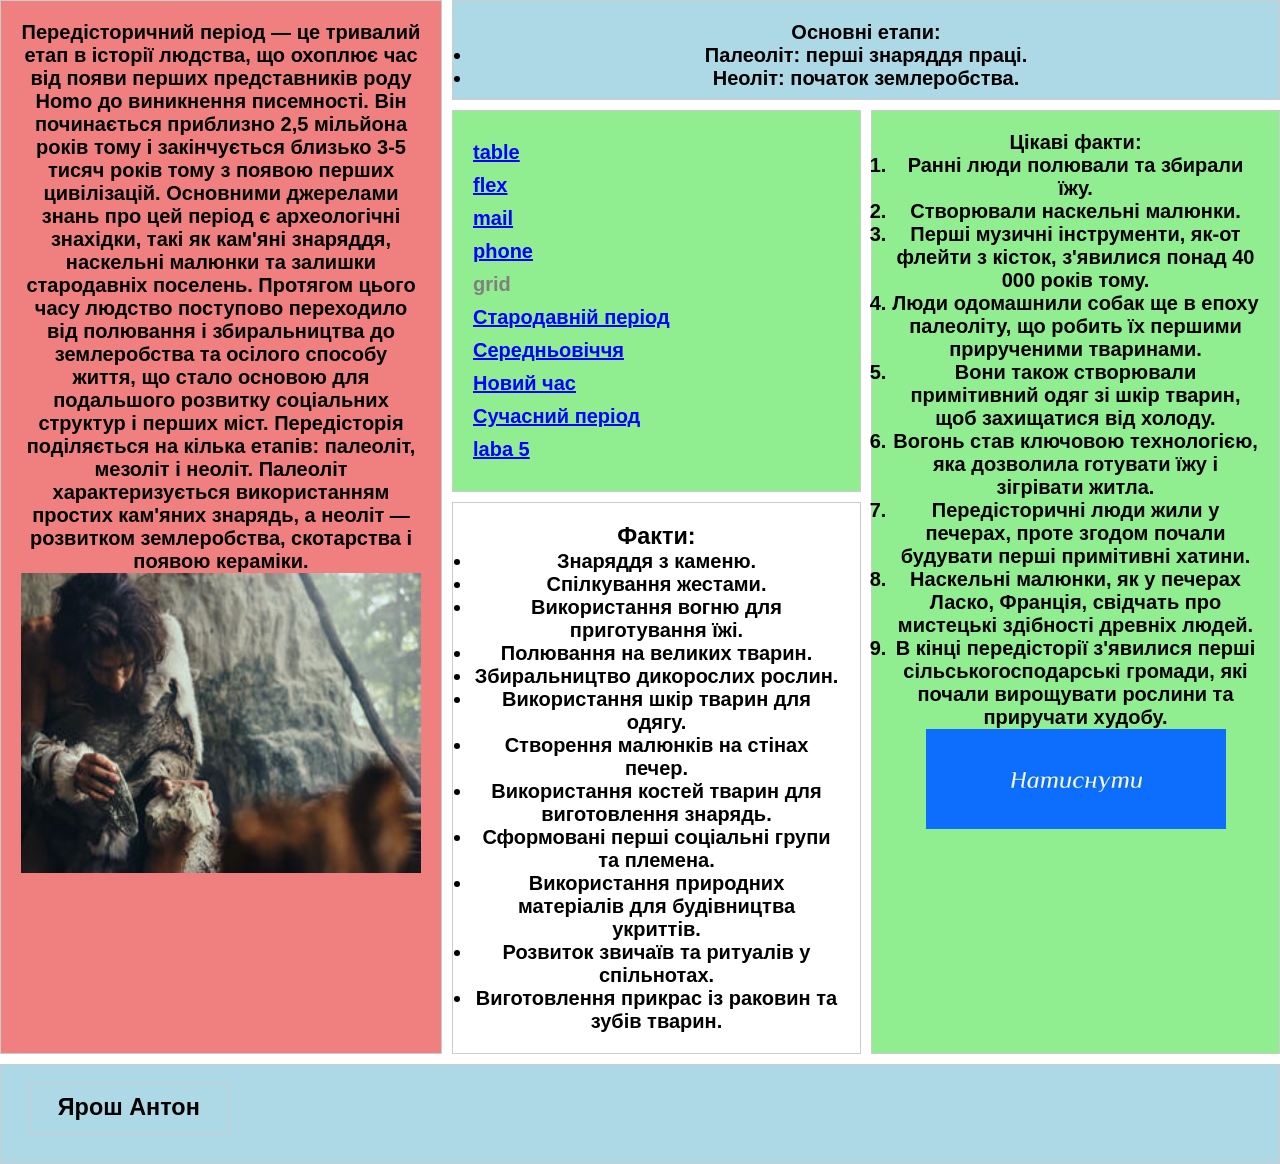
<file: index.html>
<!DOCTYPE html>
<html lang="uk">
<head>
    <meta charset="UTF-8">
    <meta name="viewport" content="width=device-width, initial-scale=1.0">
    <title>Перенаправлення</title>
    <meta http-equiv="refresh" content="0; url=main.html">
</head>
<body>
    <p>Якщо ви не перенаправлені автоматично, натисніть <a href="main.html">тут</a>.</p>
</body>
</html>
</file>
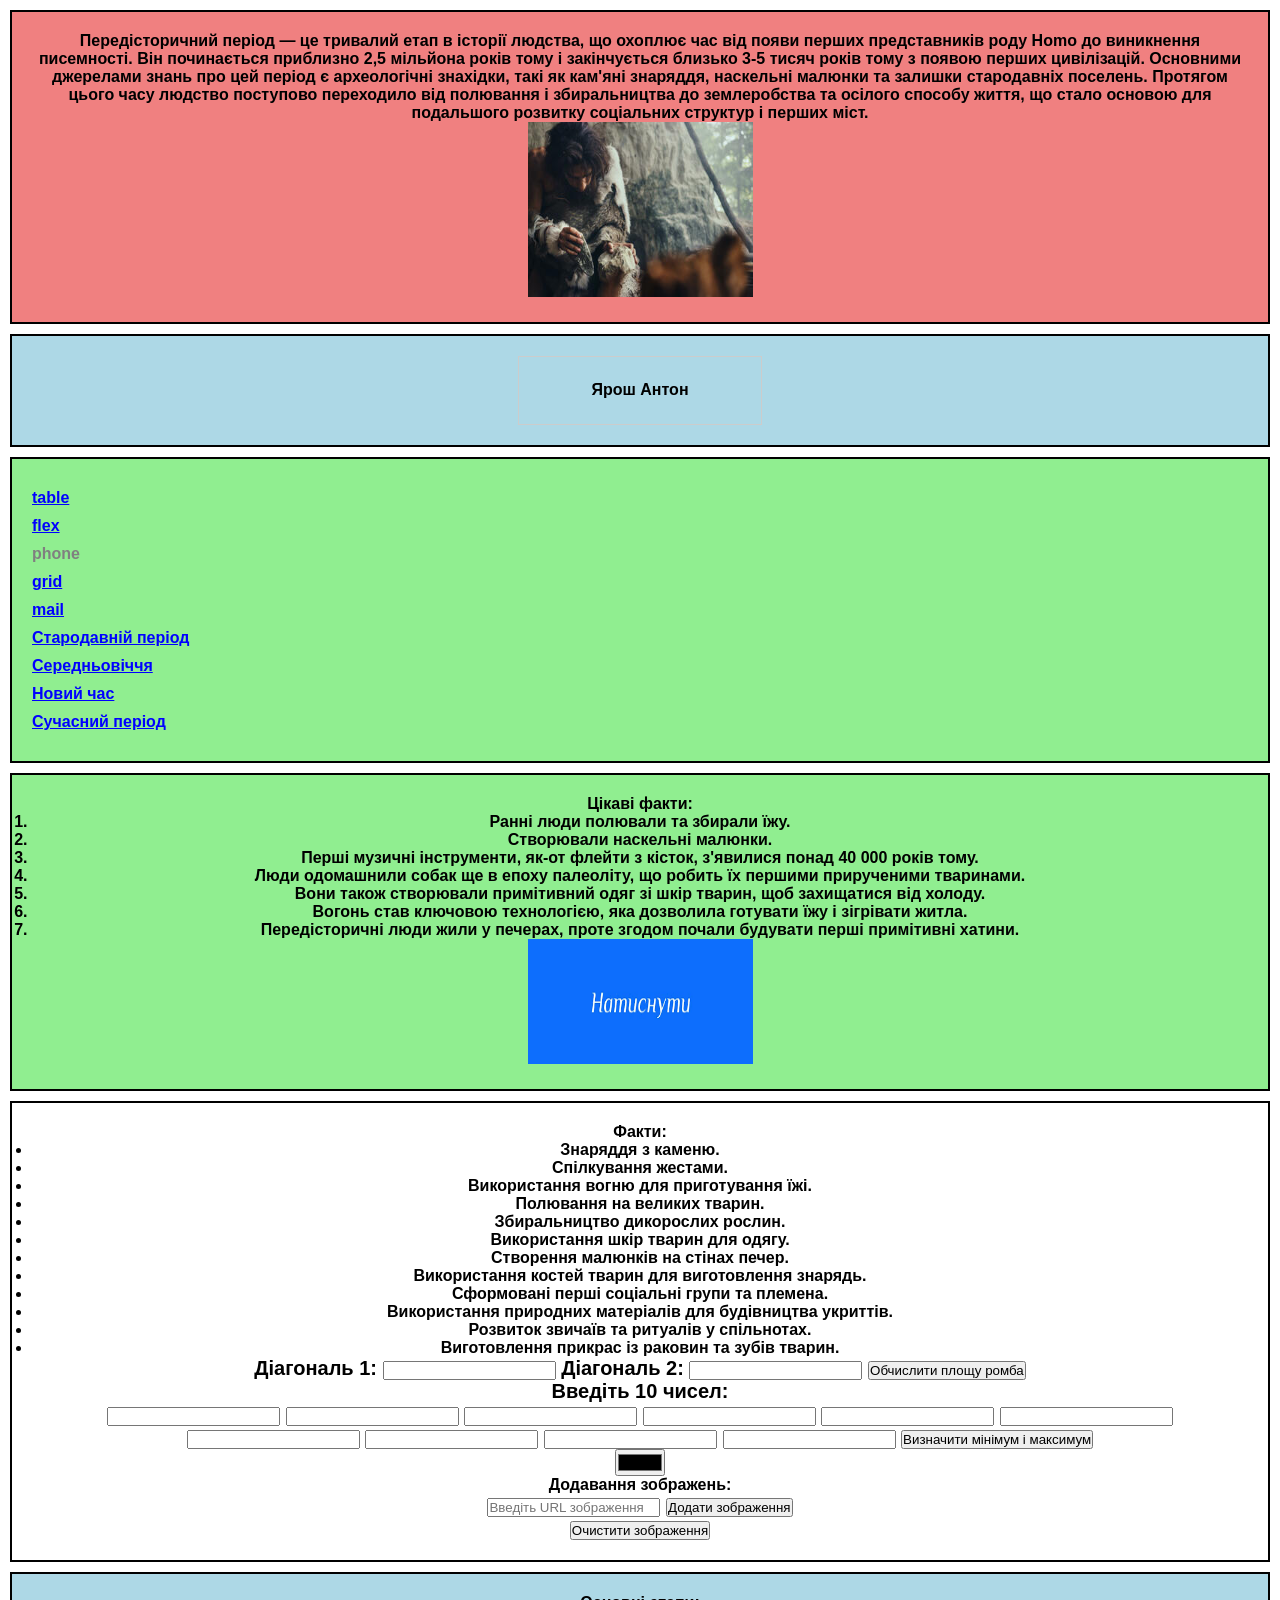
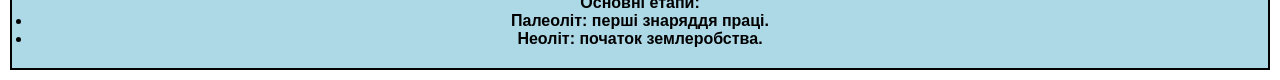
<file: laba5.html>
<!DOCTYPE html>
<html lang="uk">
<head>
    <meta charset="UTF-8">
    <meta name="viewport" content="width=device-width, initial-scale=1.0">
    <title>Передісторичний період</title>
    <link rel="stylesheet" href="laba5.css">
</head>
<body>
    <div class="container">
        <div class="box box1">
            <p>
                Передісторичний період — це тривалий етап в історії людства, 
                що охоплює час від появи перших представників роду Homo до виникнення писемності. 
                Він починається приблизно 2,5 мільйона років тому і закінчується близько 3-5 тисяч років тому з появою перших цивілізацій. 
                Основними джерелами знань про цей період є археологічні знахідки, такі як кам'яні знаряддя, 
                наскельні малюнки та залишки стародавніх поселень. 
                Протягом цього часу людство поступово переходило від полювання і збиральництва до землеробства та осілого способу життя, 
                що стало основою для подальшого розвитку соціальних структур і перших міст.
            </p>
            <img src="history1.jpg" alt="Передісторичний період" width="400" height="300" class="history-image">
        </div>
        <div class="box box2">
            <p>Основні етапи:</p>
            <ul>
                <li>Палеоліт: перші знаряддя праці.</li>
                <li>Неоліт: початок землеробства.</li>
            </ul>
        </div>
        <div class="box box3">
            <nav>
                <ul>
                    <li><a href="maintable.html">table</a></li>
                    <li><a href="mainflex.html">flex</a></li>
                    <li class="disabled"><a href="#">phone</a></li>
                    <li><a href="main.html">grid</a></li>
                    <li><a href="mailing-list.html">mail</a></li>
                    <li><a href="page2.html">Стародавній період</a></li>
                    <li><a href="page3.html">Середньовіччя</a></li>
                    <li><a href="page4.html">Новий час</a></li>
                    <li><a href="page5.html">Сучасний період</a></li>
                </ul>
            </nav>
        </div>
        <div class="box box4">
            <p>Цікаві факти:</p>
            <ol>
                <li>Ранні люди полювали та збирали їжу.</li>
                <li>Створювали наскельні малюнки.</li>
                <li>Перші музичні інструменти, як-от флейти з кісток, з'явилися понад 40 000 років тому.</li>
                <li>Люди одомашнили собак ще в епоху палеоліту, що робить їх першими прирученими тваринами.</li>   
                <li>Вони також створювали примітивний одяг зі шкір тварин, щоб захищатися від холоду.</li>
                <li>Вогонь став ключовою технологією, яка дозволила готувати їжу і зігрівати житла.</li>
                <li>Передісторичні люди жили у печерах, проте згодом почали будувати перші примітивні хатини.</li>
            </ol>
            <img src="ads.png" alt="Реклама передісторії" width="300" height="100" usemap="#admap" class="ads-image">
            <map name="admap">
                <area shape="rect" coords="0,0,300,100" href="https://www.youtube.com/watch?v=dQw4w9WgXcQ" alt="Перейдіть за посиланням">
            </map>
        </div>
        <div class="box box5">
            <h3>Факти:</h3>
            <ul>
                <li>Знаряддя з каменю.</li>
                <li>Спілкування жестами.</li>
                <li>Використання вогню для приготування їжі.</li>
                <li>Полювання на великих тварин.</li>
                <li>Збиральництво дикорослих рослин.</li>
                <li>Використання шкір тварин для одягу.</li>
                <li>Створення малюнків на стінах печер.</li>
                <li>Використання костей тварин для виготовлення знарядь.</li>
                <li>Сформовані перші соціальні групи та племена.</li>
                <li>Використання природних матеріалів для будівництва укриттів.</li>
                <li>Розвиток звичаїв та ритуалів у спільнотах.</li>
                <li>Виготовлення прикрас із раковин та зубів тварин.</li>
            </ul>
            
            <label for="d1">Діагональ 1:</label>
            <input type="number" id="d1" required>
            <label for="d2">Діагональ 2:</label>
            <input type="number" id="d2" required>
            <button onclick="calculateArea()">Обчислити площу ромба</button>
            <p id="result"></p>

            <div>
                <h4>Введіть 10 чисел:</h4>
                <input type="number" id="num1">
                <input type="number" id="num2">
                <input type="number" id="num3">
                <input type="number" id="num4">
                <input type="number" id="num5">
                <input type="number" id="num6">
                <input type="number" id="num7">
                <input type="number" id="num8">
                <input type="number" id="num9">
                <input type="number" id="num10">
                <button onclick="findMinMax()">Визначити мінімум і максимум</button>
            </div>

            <input type="color" id="colorPicker" />

            <h3>Додавання зображень:</h3>
            <form id="imageForm">
                <input type="url" id="imageUrl" placeholder="Введіть URL зображення" required>
                <button type="submit">Додати зображення</button>
            </form>
            <button id="clearImages">Очистити зображення</button>
            
        </div>
        <div class="box box6">
            <div class="inner-box">
                <h3>Ярош Антон</h3>
            </div>
        </div>
    </div>
    <script src="script.js"></script>
</body>
</html>
</file>
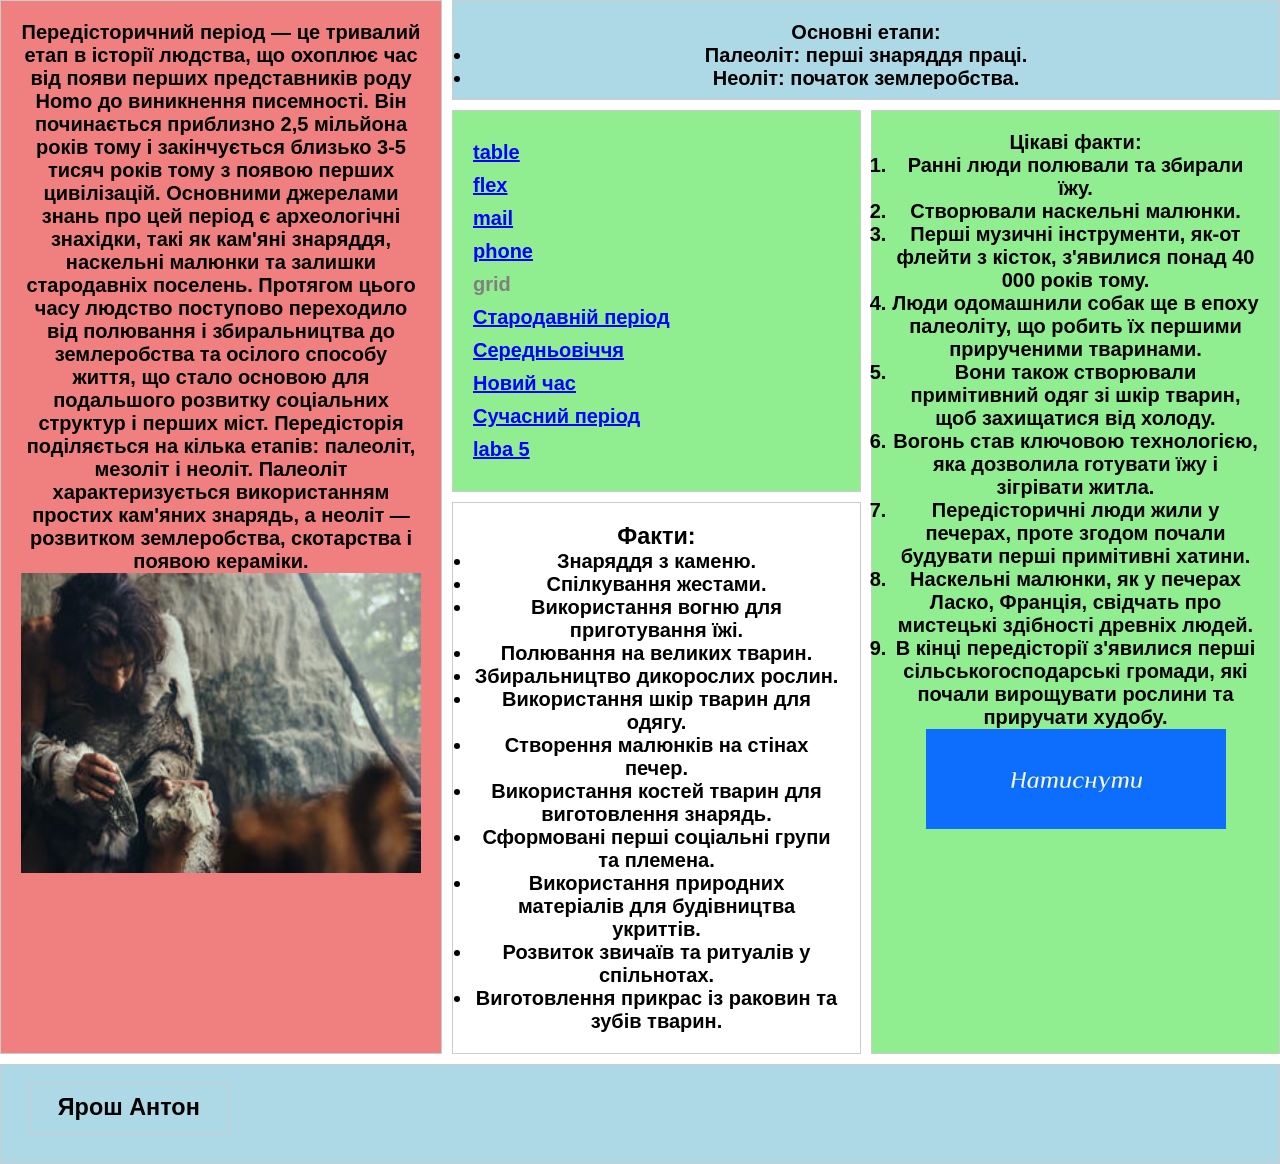
<file: main.html>
<!DOCTYPE html>
<html lang="uk">
<head>
    <meta charset="UTF-8">
    <meta name="viewport" content="width=device-width, initial-scale=1.0">
    <title>Передісторичний період</title>
    <link rel="stylesheet" href="styles.css">
</head>
<body>
    <div class="container">
        <div class="box box1">
            <p>
                Передісторичний період — це тривалий етап в історії людства, 
                що охоплює час від появи перших представників роду Homo до виникнення писемності. 
                Він починається приблизно 2,5 мільйона років тому і закінчується близько 3-5 тисяч років тому з появою перших цивілізацій. 
                Основними джерелами знань про цей період є археологічні знахідки, такі як кам'яні знаряддя, 
                наскельні малюнки та залишки стародавніх поселень. 
                Протягом цього часу людство поступово переходило від полювання і збиральництва до землеробства та осілого способу життя, 
                що стало основою для подальшого розвитку соціальних структур і перших міст.
                Передісторія поділяється на кілька етапів: палеоліт, мезоліт і неоліт. 
                Палеоліт характеризується використанням простих кам'яних знарядь, а неоліт — розвитком землеробства, скотарства і появою кераміки. 
            </p>
            <img src="history1.jpg" alt="Передісторичний період" width="400" height="300">
        </div>
        <div class="box box2">
            <p>Основні етапи:</p>
            <ul>
                <li>Палеоліт: перші знаряддя праці.</li>
                <li>Неоліт: початок землеробства.</li>
            </ul>
        </div>
        <div class="box box3">
            <nav>
                <ul>
                    <li><a href="maintable.html">table</a></li>
                    <li><a href="mainflex.html">flex</a></li>
                    <li><a href="mailing-list.html">mail</a></li>
                    <li><a href="phone.html">phone</a></li>
                    <li class="disabled"><a href="#">grid</a></li>
                    <li><a href="page2.html">Стародавній період</a></li>
                    <li><a href="page3.html">Середньовіччя</a></li>
                    <li><a href="page4.html">Новий час</a></li>
                    <li><a href="page5.html">Сучасний період</a></li>
                    <li><a href="laba5.html">laba 5</a></li>
                </ul>
            </nav>
        </div>
        <div class="box box4">
            <p>Цікаві факти:</p>
            <ol>
                <li>Ранні люди полювали та збирали їжу.</li>
                <li>Створювали наскельні малюнки.</li>
                <li>Перші музичні інструменти, як-от флейти з кісток, з'явилися понад 40 000 років тому.</li>
                <li>Люди одомашнили собак ще в епоху палеоліту, що робить їх першими прирученими тваринами.</li>   
                <li>Вони також створювали примітивний одяг зі шкір тварин, щоб захищатися від холоду.</li>
                <li>Вогонь став ключовою технологією, яка дозволила готувати їжу і зігрівати житла.</li>
                <li>Передісторичні люди жили у печерах, проте згодом почали будувати перші примітивні хатини.</li>
                <li>Наскельні малюнки, як у печерах Ласко, Франція, свідчать про мистецькі здібності древніх людей.</li>
                <li>В кінці передісторії з'явилися перші сільськогосподарські громади, які почали вирощувати рослини та приручати худобу.</li>
            </ol>
            <img src="ads.png" alt="Реклама передісторії" width="300" height="100" usemap="#admap">
            <map name="admap">
                <area shape="rect" coords="0,0,300,100" href="https://www.youtube.com/watch?v=dQw4w9WgXcQ" alt="Перейдіть за посиланням">
            </map>
        </div>
        <div class="box box5">
            <h3>Факти:</h3>
            <ul>
                <li>Знаряддя з каменю.</li>
                <li>Спілкування жестами.</li>
                <li>Використання вогню для приготування їжі.</li>
                <li>Полювання на великих тварин.</li>
                <li>Збиральництво дикорослих рослин.</li>
                <li>Використання шкір тварин для одягу.</li>
                <li>Створення малюнків на стінах печер.</li>
                <li>Використання костей тварин для виготовлення знарядь.</li>
                <li>Сформовані перші соціальні групи та племена.</li>
                <li>Використання природних матеріалів для будівництва укриттів.</li>
                <li>Розвиток звичаїв та ритуалів у спільнотах.</li>
                <li>Виготовлення прикрас із раковин та зубів тварин.</li>
            </ul>
            
        </div>
        <div class="box box6">
            <div class="inner-box">
                <h3>Ярош Антон</h3>
            </div>
        </div>
    </div>
</body>
</html>
</file>
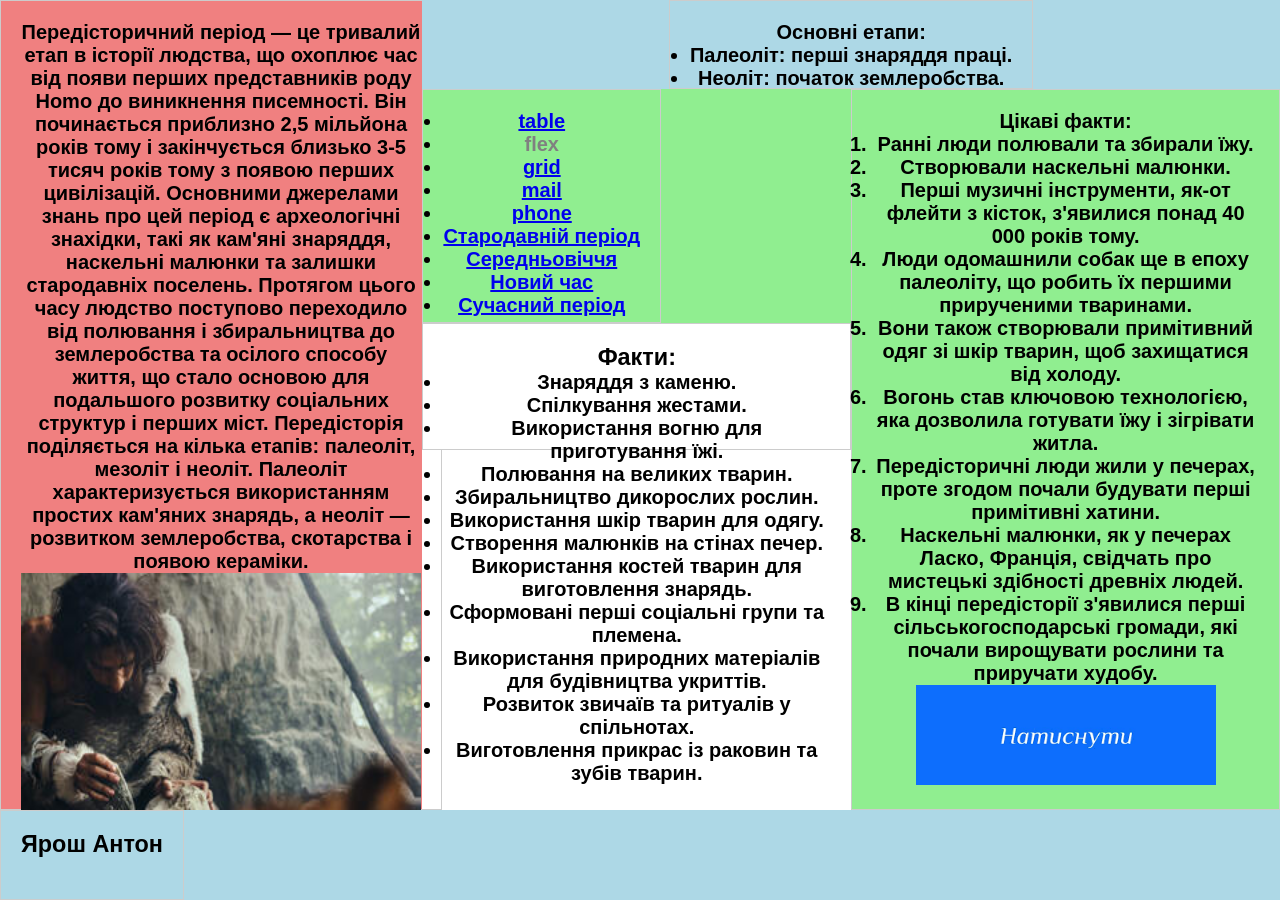
<file: mainflex.html>
<!DOCTYPE html>
<html lang="uk">
<head>
    <meta charset="UTF-8">
    <meta name="viewport" content="width=device-width, initial-scale=1.0">
    <title>Передісторичний період</title>
    <link rel="stylesheet" href="flex.css">
</head>
<body>
    <div class="container">
        <div class="center">
            <div class="center-left">
                <div class="box box1">
                    <p>
                        Передісторичний період — це тривалий етап в історії людства, 
                        що охоплює час від появи перших представників роду Homo до виникнення писемності. 
                        Він починається приблизно 2,5 мільйона років тому і закінчується близько 3-5 тисяч років тому з появою перших цивілізацій. 
                        Основними джерелами знань про цей період є археологічні знахідки, такі як кам'яні знаряддя, 
                        наскельні малюнки та залишки стародавніх поселень. 
                        Протягом цього часу людство поступово переходило від полювання і збиральництва до землеробства та осілого способу життя, 
                        що стало основою для подальшого розвитку соціальних структур і перших міст.
                        Передісторія поділяється на кілька етапів: палеоліт, мезоліт і неоліт. 
                        Палеоліт характеризується використанням простих кам'яних знарядь, а неоліт — розвитком землеробства, скотарства і появою кераміки. 
                    </p>
                    <img src="history1.jpg" alt="Передісторичний період" width="400" height="300">
                </div>
            </div>
            <div class="center-right">
                <div class="center-right-top">
                    <div class="box box2">
                        <p>Основні етапи:</p>
                        <ul>
                            <li>Палеоліт: перші знаряддя праці.</li>
                            <li>Неоліт: початок землеробства.</li>
                        </ul>
                    </div>
                </div>
                <div v class="center-right-main">
                    <div class="center-right-center">
                        <div class="center-right-center-top">
                            <div class="box box3">
                                <nav>
                                    <ul>
                                        <li><a href="maintable.html">table</a></li>
                                        <li class="disabled"><a href="#">flex</a></li>
                                        <li><a href="main.html">grid</a></li>
                                        <li><a href="mailing-list.html">mail</a></li>
                                        <li><a href="phone.html">phone</a></li>
                                        <li><a href="page2.html">Стародавній період</a></li>
                                        <li><a href="page3.html">Середньовіччя</a></li>
                                        <li><a href="page4.html">Новий час</a></li>
                                        <li><a href="page5.html">Сучасний період</a></li>
                                    </ul>
                                </nav>
                            </div>
                        </div>
                        <div class="center-right-center-bottom">
                            <div class="box box5">
                                <h3>Факти:</h3>
                                <ul>
                                    <li>Знаряддя з каменю.</li>
                                    <li>Спілкування жестами.</li>
                                    <li>Використання вогню для приготування їжі.</li>
                                    <li>Полювання на великих тварин.</li>
                                    <li>Збиральництво дикорослих рослин.</li>
                                    <li>Використання шкір тварин для одягу.</li>
                                    <li>Створення малюнків на стінах печер.</li>
                                    <li>Використання костей тварин для виготовлення знарядь.</li>
                                    <li>Сформовані перші соціальні групи та племена.</li>
                                    <li>Використання природних матеріалів для будівництва укриттів.</li>
                                    <li>Розвиток звичаїв та ритуалів у спільнотах.</li>
                                    <li>Виготовлення прикрас із раковин та зубів тварин.</li>
                                </ul>
                            </div>
                        </div>
                    </div>
                
                    <div class="center-right-right">
                        <div class="box box4">
                            <p>Цікаві факти:</p>
                            <ol>
                                <li>Ранні люди полювали та збирали їжу.</li>
                                <li>Створювали наскельні малюнки.</li>
                                <li>Перші музичні інструменти, як-от флейти з кісток, з'явилися понад 40 000 років тому.</li>
                                <li>Люди одомашнили собак ще в епоху палеоліту, що робить їх першими прирученими тваринами.</li>   
                                <li>Вони також створювали примітивний одяг зі шкір тварин, щоб захищатися від холоду.</li>
                                <li>Вогонь став ключовою технологією, яка дозволила готувати їжу і зігрівати житла.</li>
                                <li>Передісторичні люди жили у печерах, проте згодом почали будувати перші примітивні хатини.</li>
                                <li>Наскельні малюнки, як у печерах Ласко, Франція, свідчать про мистецькі здібності древніх людей.</li>
                                <li>В кінці передісторії з'явилися перші сільськогосподарські громади, які почали вирощувати рослини та приручати худобу.</li>
                            </ol>
                            <img src="ads.png" alt="Реклама передісторії" width="300" height="100" usemap="#admap">
                            <map name="admap">
                                <area shape="rect" coords="0,0,300,100" href="https://www.youtube.com/watch?v=dQw4w9WgXcQ" alt="Перейдіть за посиланням">
                            </map>
                        </div>
                    </div>
                </div>  
            </div>     
        </div>
        <div class="bottom">
            <div class="box box6">
                <div class="inner-box">
                    <h3>Ярош Антон</h3>
                </div>
            </div>
        </div>  
    </div>  
</body>
</html>
</file>
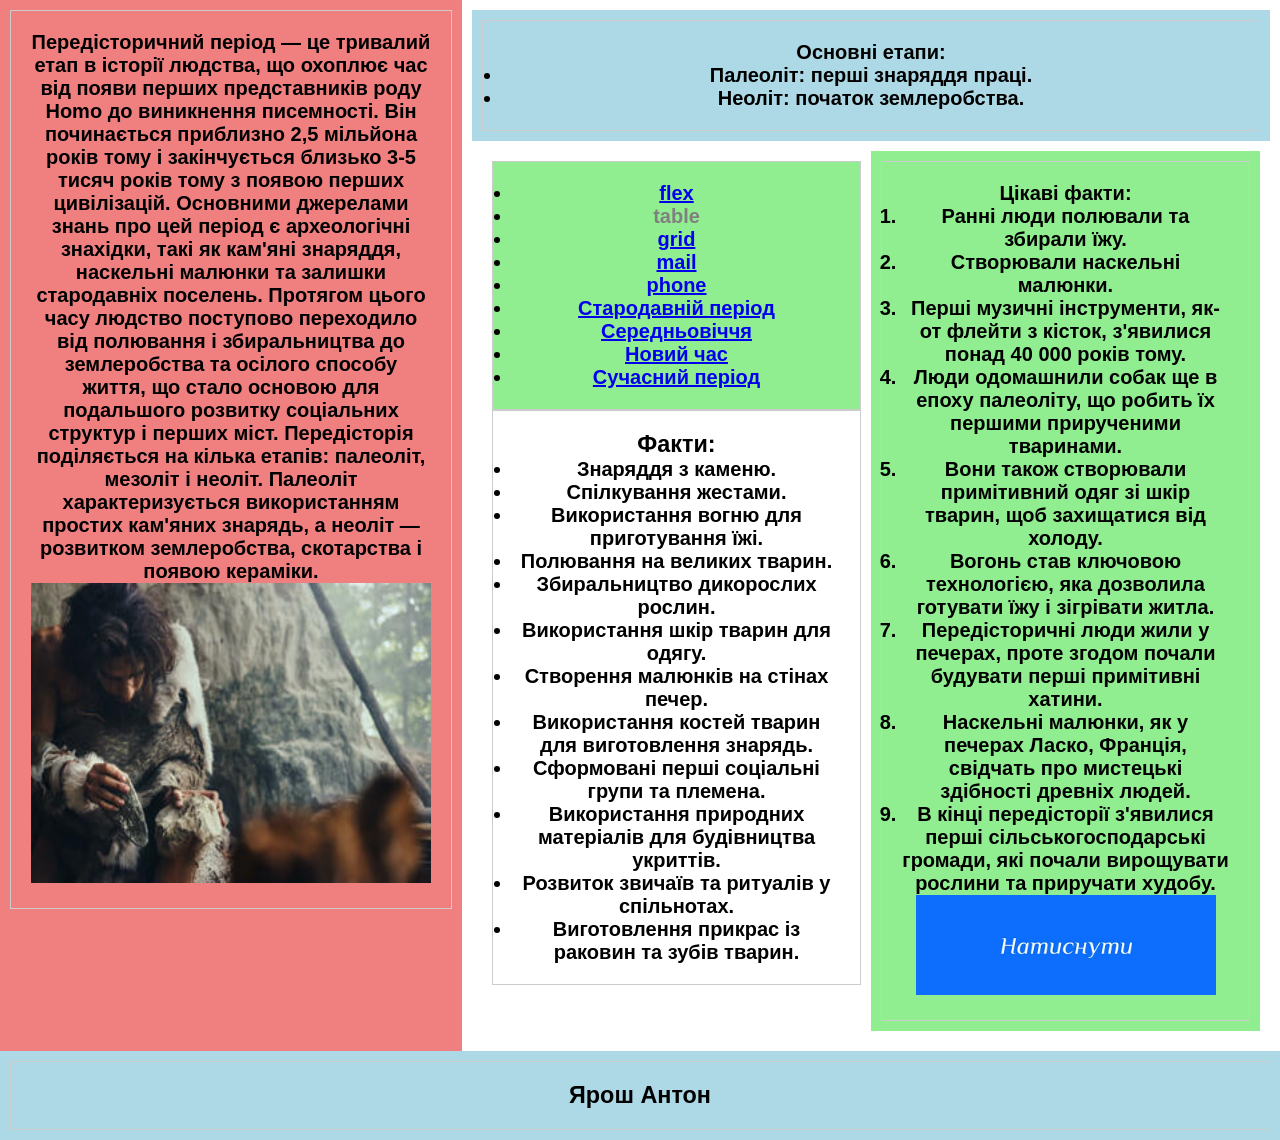
<file: maintable.html>
<!DOCTYPE html>
<html lang="uk">
<head>
    <meta charset="UTF-8">
    <meta name="viewport" content="width=device-width, initial-scale=1.0">
    <title>Передісторичний період</title>
    <link rel="stylesheet" href="table.css">
</head>
<body>
    <div class="container">
        <table>
            <tr>
                <td class="left-column">
                    <div class="box box1">
                        <p>
                            Передісторичний період — це тривалий етап в історії людства, 
                            що охоплює час від появи перших представників роду Homo до виникнення писемності. 
                            Він починається приблизно 2,5 мільйона років тому і закінчується близько 3-5 тисяч років тому з появою перших цивілізацій. 
                            Основними джерелами знань про цей період є археологічні знахідки, такі як кам'яні знаряддя, 
                            наскельні малюнки та залишки стародавніх поселень. 
                            Протягом цього часу людство поступово переходило від полювання і збиральництва до землеробства та осілого способу життя, 
                            що стало основою для подальшого розвитку соціальних структур і перших міст.
                            Передісторія поділяється на кілька етапів: палеоліт, мезоліт і неоліт. 
                            Палеоліт характеризується використанням простих кам'яних знарядь, а неоліт — розвитком землеробства, скотарства і появою кераміки. 
                        </p>
                        <img src="history1.jpg" alt="Передісторичний період" width="400" height="300">
                    </div>
                </td>
                <td class="right-column">
                    <table>
                        <tr>
                            <td class="center-right-top">
                                <div class="box box2">
                                    <p>Основні етапи:</p>
                                    <ul>
                                        <li>Палеоліт: перші знаряддя праці.</li>
                                        <li>Неоліт: початок землеробства.</li>
                                    </ul>
                                </div>
                            </td>
                        </tr>
                        <tr>
                            <td class="center-right-main">
                                <table>
                                    <tr>
                                        <td class="center-right-center">
                                            <div class="center-right-center-top">
                                                <div class="box box3">
                                                    <nav>
                                                        <ul>
                                                            <li><a href="mainflex.html">flex</a></li>
                                                            <li class="disabled"><a href="#">table</a></li>
                                                            <li><a href="main.html">grid</a></li>
                                                            <li><a href="mailing-list.html">mail</a></li>
                                                            <li><a href="phone.html">phone</a></li>
                                                            <li><a href="page2.html">Стародавній період</a></li>
                                                            <li><a href="page3.html">Середньовіччя</a></li>
                                                            <li><a href="page4.html">Новий час</a></li>
                                                            <li><a href="page5.html">Сучасний період</a></li>
                                                        </ul>
                                                    </nav>
                                                </div>
                                            </div>
                                            <div class="center-right-center-bottom">
                                                <div class="box box5">
                                                    <h3>Факти:</h3>
                                                    <ul>
                                                        <li>Знаряддя з каменю.</li>
                                                        <li>Спілкування жестами.</li>
                                                        <li>Використання вогню для приготування їжі.</li>
                                                        <li>Полювання на великих тварин.</li>
                                                        <li>Збиральництво дикорослих рослин.</li>
                                                        <li>Використання шкір тварин для одягу.</li>
                                                        <li>Створення малюнків на стінах печер.</li>
                                                        <li>Використання костей тварин для виготовлення знарядь.</li>
                                                        <li>Сформовані перші соціальні групи та племена.</li>
                                                        <li>Використання природних матеріалів для будівництва укриттів.</li>
                                                        <li>Розвиток звичаїв та ритуалів у спільнотах.</li>
                                                        <li>Виготовлення прикрас із раковин та зубів тварин.</li>
                                                    </ul>
                                                </div>
                                            </div>
                                        </td>
                                        <td class="center-right-right">
                                            <div class="box box4">
                                                <p>Цікаві факти:</p>
                                                <ol>
                                                    <li>Ранні люди полювали та збирали їжу.</li>
                                                    <li>Створювали наскельні малюнки.</li>
                                                    <li>Перші музичні інструменти, як-от флейти з кісток, з'явилися понад 40 000 років тому.</li>
                                                    <li>Люди одомашнили собак ще в епоху палеоліту, що робить їх першими прирученими тваринами.</li>   
                                                    <li>Вони також створювали примітивний одяг зі шкір тварин, щоб захищатися від холоду.</li>
                                                    <li>Вогонь став ключовою технологією, яка дозволила готувати їжу і зігрівати житла.</li>
                                                    <li>Передісторичні люди жили у печерах, проте згодом почали будувати перші примітивні хатини.</li>
                                                    <li>Наскельні малюнки, як у печерах Ласко, Франція, свідчать про мистецькі здібності древніх людей.</li>
                                                    <li>В кінці передісторії з'явилися перші сільськогосподарські громади, які почали вирощувати рослини та приручати худобу.</li>
                                                </ol>
                                                <img src="ads.png" alt="Реклама передісторії" width="300" height="100" usemap="#admap">
                                                <map name="admap">
                                                    <area shape="rect" coords="0,0,300,100" href="https://www.youtube.com/watch?v=dQw4w9WgXcQ" alt="Перейдіть за посиланням">
                                                </map>
                                            </div>
                                        </td>
                                    </tr>
                                </table>
                            </td>
                        </tr>
                    </table>
                </td>
            </tr>
        </table>
        <div class="bottom">
            <div class="box box6">
                <div class="inner-box">
                    <h3>Ярош Антон</h3>
                </div>
            </div>
        </div>  
    </div>  
</body>
</html>
</file>
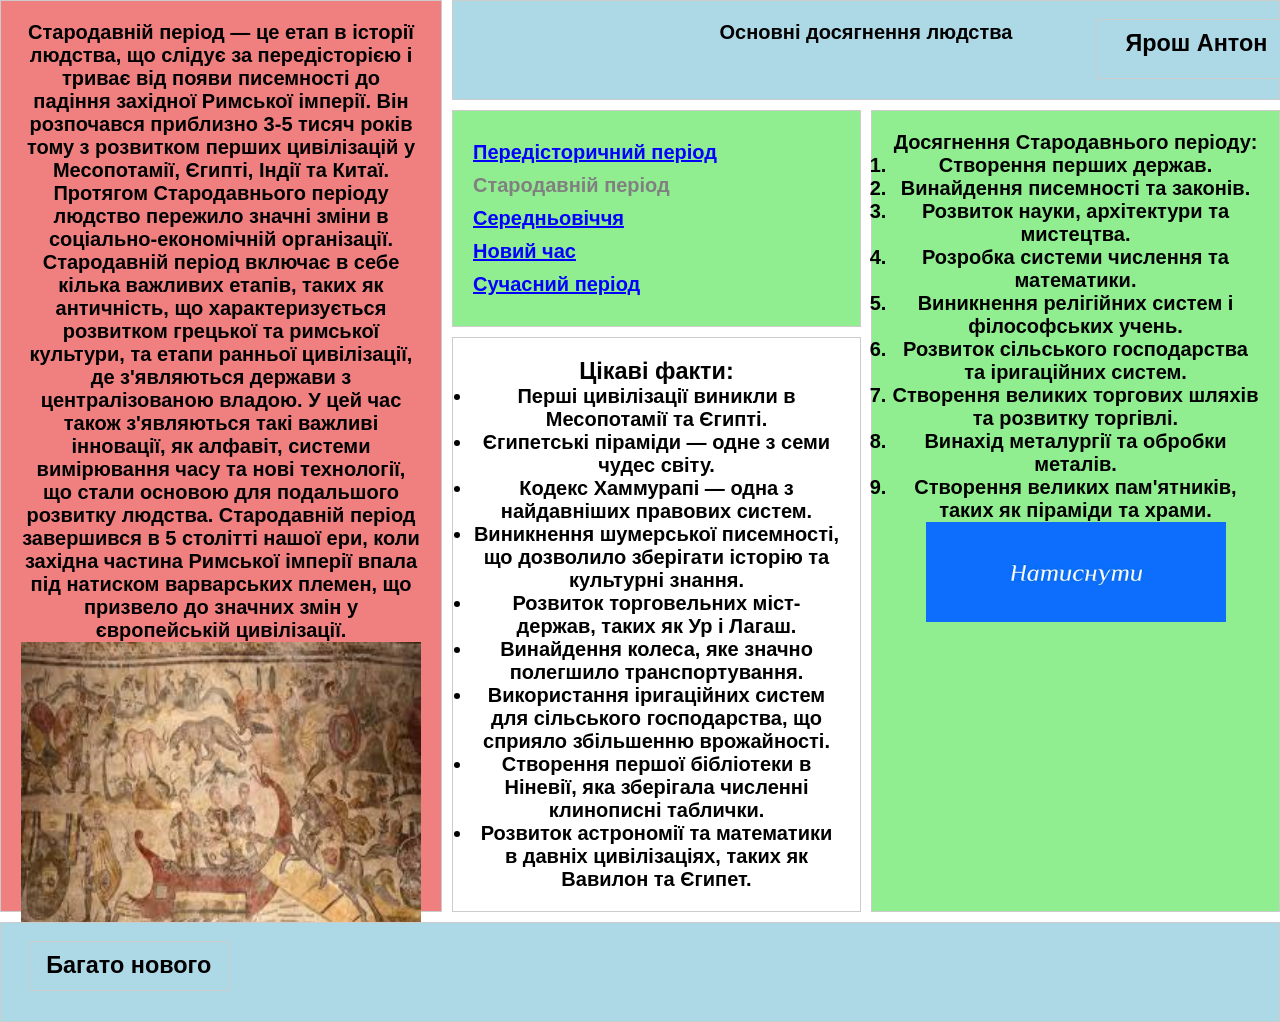
<file: page2.html>
<!DOCTYPE html>
<html lang="uk">
<head>
    <meta charset="UTF-8">
    <meta name="viewport" content="width=device-width, initial-scale=1.0">
    <title>Стародавній період</title>
    <link rel="stylesheet" href="styles.css">
</head>
<body>

    <div class="container">
        <div class="box box1">
            <p>Стародавній період — це етап в історії людства, що слідує за передісторією і триває від появи писемності до падіння західної Римської імперії. 
                Він розпочався приблизно 3-5 тисяч років тому з розвитком перших цивілізацій у Месопотамії, Єгипті, Індії та Китаї. 
                Протягом Стародавнього періоду людство пережило значні зміни в соціально-економічній організації. 
                Стародавній період включає в себе кілька важливих етапів, таких як античність, 
                що характеризується розвитком грецької та римської культури, та етапи ранньої цивілізації, де з'являються держави з централізованою владою.
                У цей час також з'являються такі важливі інновації, як алфавіт, системи вимірювання часу та нові технології, 
                що стали основою для подальшого розвитку людства. Стародавній період завершився в 5 столітті нашої ери, 
                коли західна частина Римської імперії впала під натиском варварських племен, що призвело до значних змін у європейській цивілізації.
            </p>
            <img src="history2.jpg" alt="Передісторичний період" width="400" height="300">
        </div>
        <div class="box box2">
            <p>Основні досягнення людства</p>
            <div class="inner-box2">
                <h3>Ярош Антон</h3>
            </div>
        </div>
        <div class="box box3">
            <nav>
                <ul>
                    <li><a href="main.html">Передісторичний період</a></li>
                    <li class="disabled"><a href="#">Стародавній період</a></li>
                    <li><a href="page3.html">Середньовіччя</a></li>
                    <li><a href="page4.html">Новий час</a></li>
                    <li><a href="page5.html">Сучасний період</a></li>
                </ul>
            </nav>
        </div>
        <div class="box box4">
            <p>Досягнення Стародавнього періоду:</p>
            <ol>
                <li>Створення перших держав.</li>
                <li>Винайдення писемності та законів.</li>
                <li>Розвиток науки, архітектури та мистецтва.</li>
                <li>Розробка системи числення та математики.</li>
                <li>Виникнення релігійних систем і філософських учень.</li>
                <li>Розвиток сільського господарства та іригаційних систем.</li>
                <li>Створення великих торгових шляхів та розвитку торгівлі.</li>
                <li>Винахід металургії та обробки металів.</li>
                <li>Створення великих пам'ятників, таких як піраміди та храми.</li>
            </ol>
            <img src="ads.png" alt="Реклама передісторії" width="300" height="100" usemap="#admap">
            <map name="admap">
                <area shape="rect" coords="0,0,300,100" href="https://www.youtube.com/watch?v=dQw4w9WgXcQ" alt="Перейдіть за посиланням">
            </map>
        </div>
        <div class="box box5">
            <h3>Цікаві факти:</h3>
            <ul>
                <li>Перші цивілізації виникли в Месопотамії та Єгипті.</li>
                <li>Єгипетські піраміди — одне з семи чудес світу.</li>
                <li>Кодекс Хаммурапі — одна з найдавніших правових систем.</li>
                <li>Виникнення шумерської писемності, що дозволило зберігати історію та культурні знання.</li>
                <li>Розвиток торговельних міст-держав, таких як Ур і Лагаш.</li>
                <li>Винайдення колеса, яке значно полегшило транспортування.</li>
                <li>Використання іригаційних систем для сільського господарства, що сприяло збільшенню врожайності.</li>
                <li>Створення першої бібліотеки в Ніневії, яка зберігала численні клинописні таблички.</li>
                <li>Розвиток астрономії та математики в давніх цивілізаціях, таких як Вавилон та Єгипет.</li>
            </ul>
            
        </div>
        <div class="box box6">
            <div class="inner-box">
                <h3>Багато нового</h3>
            </div>
        </div>
    </div>

</body>
</html>
</file>
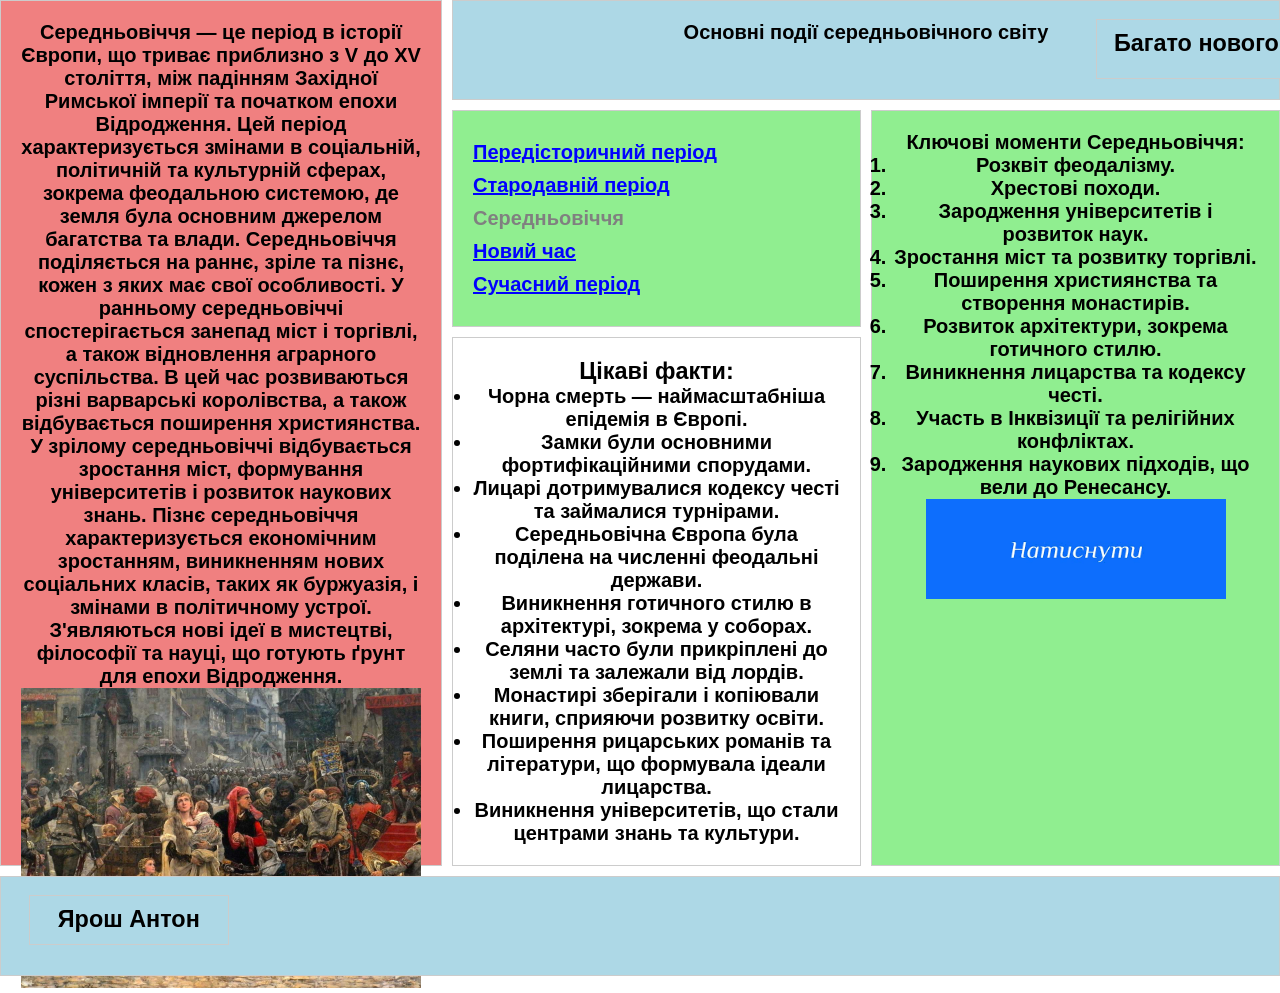
<file: page3.html>
<!DOCTYPE html>
<html lang="uk">
<head>
    <meta charset="UTF-8">
    <meta name="viewport" content="width=device-width, initial-scale=1.0">
    <title>Середньовіччя</title>
    <link rel="stylesheet" href="styles.css">
</head>
<body>

    <div class="container">
        <div class="box box1">
            <p>Середньовіччя — це період в історії Європи, що триває приблизно з V до XV століття, між падінням Західної Римської імперії та початком епохи Відродження. 
                Цей період характеризується змінами в соціальній, політичній та культурній сферах, зокрема феодальною системою, 
                де земля була основним джерелом багатства та влади. Середньовіччя поділяється на раннє, зріле та пізнє, кожен з яких має свої особливості.
                У ранньому середньовіччі спостерігається занепад міст і торгівлі, а також відновлення аграрного суспільства. 
                В цей час розвиваються різні варварські королівства, а також відбувається поширення християнства. 
                У зрілому середньовіччі відбувається зростання міст, формування університетів і розвиток наукових знань. 
                Пізнє середньовіччя характеризується економічним зростанням, виникненням нових соціальних класів, таких як буржуазія, 
                і змінами в політичному устрої. З'являються нові ідеї в мистецтві, філософії та науці, що готують ґрунт для епохи Відродження. 
            </p>
            <img src="history3.jpg" alt="Передісторичний період" width="400" height="300">
        </div>
        <div class="box box2">
            <p>Основні події середньовічного світу</p>
            <div class="inner-box2">
                <h3>Багато нового</h3>
            </div>
        </div>
        <div class="box box3">
            <nav>
                <ul>
                    <li><a href="main.html">Передісторичний період</a></li>
                    <li><a href="page2.html">Стародавній період</a></li>
                    <li class="disabled"><a href="#">Середньовіччя</a></li>
                    <li><a href="page4.html">Новий час</a></li>
                    <li><a href="page5.html">Сучасний період</a></li>
                </ul>
            </nav>
        </div>
        <div class="box box4">
            <p>Ключові моменти Середньовіччя:</p>
            <ol>
                <li>Розквіт феодалізму.</li>
                <li>Хрестові походи.</li>
                <li>Зародження університетів і розвиток наук.</li>
                <li>Зростання міст та розвитку торгівлі.</li>
                <li>Поширення християнства та створення монастирів.</li>
                <li>Розвиток архітектури, зокрема готичного стилю.</li>
                <li>Виникнення лицарства та кодексу честі.</li>
                <li>Участь в Інквізиції та релігійних конфліктах.</li>
                <li>Зародження наукових підходів, що вели до Ренесансу.</li>
            </ol>
            
            <img src="ads.png" alt="Реклама передісторії" width="300" height="100" usemap="#admap">
            <map name="admap">
                <area shape="rect" coords="0,0,300,100" href="https://www.youtube.com/watch?v=dQw4w9WgXcQ" alt="Перейдіть за посиланням">
            </map>
        </div>
        <div class="box box5">
            <h3>Цікаві факти:</h3>
            <ul>
                <li>Чорна смерть — наймасштабніша епідемія в Європі.</li>
                <li>Замки були основними фортифікаційними спорудами.</li>
                <li>Лицарі дотримувалися кодексу честі та займалися турнірами.</li>
                <li>Середньовічна Європа була поділена на численні феодальні держави.</li>
                <li>Виникнення готичного стилю в архітектурі, зокрема у соборах.</li>
                <li>Селяни часто були прикріплені до землі та залежали від лордів.</li>
                <li>Монастирі зберігали і копіювали книги, сприяючи розвитку освіти.</li>
                <li>Поширення рицарських романів та літератури, що формувала ідеали лицарства.</li>
                <li>Виникнення університетів, що стали центрами знань та культури.</li>
            </ul>
            
        </div>
        <div class="box box6">
            <div class="inner-box">
                <h3>Ярош Антон</h3>
            </div>
        </div>
    </div>

</body>
</html>
</file>
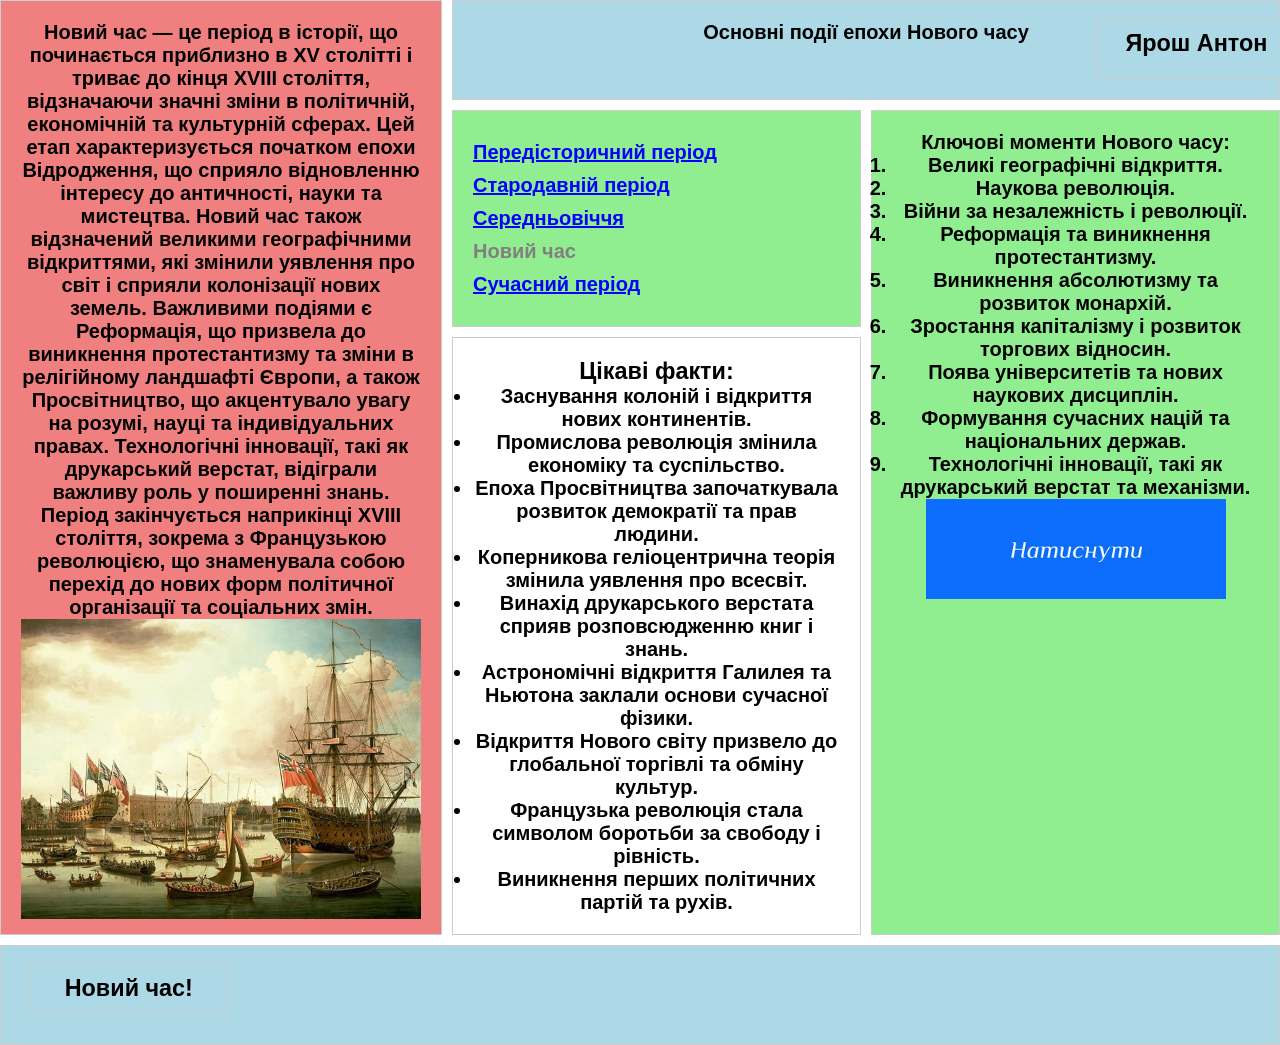
<file: page4.html>
<!DOCTYPE html>
<html lang="uk">
<head>
    <meta charset="UTF-8">
    <meta name="viewport" content="width=device-width, initial-scale=1.0">
    <title>Новий час</title>
    <link rel="stylesheet" href="styles.css">
</head>
<body>

    <div class="container">
        <div class="box box1">
            <p>
                Новий час — це період в історії, що починається приблизно в XV столітті і триває до кінця XVIII століття, відзначаючи значні зміни в політичній, 
                економічній та культурній сферах. Цей етап характеризується початком епохи Відродження, що сприяло відновленню інтересу до античності, науки та мистецтва. 
                Новий час також відзначений великими географічними відкриттями, які змінили уявлення про світ і сприяли колонізації нових земель.
                Важливими подіями є Реформація, що призвела до виникнення протестантизму та зміни в релігійному ландшафті Європи, а також Просвітництво, 
                що акцентувало увагу на розумі, науці та індивідуальних правах. 
                Технологічні інновації, такі як друкарський верстат, відіграли важливу роль у поширенні знань. Період закінчується наприкінці XVIII століття, 
                зокрема з Французькою революцією, що знаменувала собою перехід до нових форм політичної організації та соціальних змін.
            </p>
            <img src="history4.jpg" alt="Передісторичний період" width="400" height="300">
        </div>
        <div class="box box2">
            <p>Основні події епохи Нового часу</p>
            <div class="inner-box2">
                <h3>Ярош Антон</h3>
            </div>
        </div>
        <div class="box box3">
            <nav>
                <ul>
                    <li><a href="main.html">Передісторичний період</a></li>
                    <li><a href="page2.html">Стародавній період</a></li>
                    <li><a href="page3.html">Середньовіччя</a></li>
                    <li class="disabled"><a href="#">Новий час</a></li>
                    <li><a href="page5.html">Сучасний період</a></li>
                </ul>
            </nav>
        </div>
        <div class="box box4">
            <p>Ключові моменти Нового часу:</p>
            <ol>
                <li>Великі географічні відкриття.</li>
                <li>Наукова революція.</li>
                <li>Війни за незалежність і революції.</li>
                <li>Реформація та виникнення протестантизму.</li>
                <li>Виникнення абсолютизму та розвиток монархій.</li>
                <li>Зростання капіталізму і розвиток торгових відносин.</li>
                <li>Поява університетів та нових наукових дисциплін.</li>
                <li>Формування сучасних націй та національних держав.</li>
                <li>Технологічні інновації, такі як друкарський верстат та механізми.</li>
            </ol>
            
            <img src="ads.png" alt="Реклама передісторії" width="300" height="100" usemap="#admap">
            <map name="admap">
                <area shape="rect" coords="0,0,300,100" href="https://www.youtube.com/watch?v=dQw4w9WgXcQ" alt="Перейдіть за посиланням">
            </map>
        </div>
        <div class="box box5">
            <h3>Цікаві факти:</h3>
            <ul>
                <li>Заснування колоній і відкриття нових континентів.</li>
                <li>Промислова революція змінила економіку та суспільство.</li>
                <li>Епоха Просвітництва започаткувала розвиток демократії та прав людини.</li>
                <li>Коперникова геліоцентрична теорія змінила уявлення про всесвіт.</li>
                <li>Винахід друкарського верстата сприяв розповсюдженню книг і знань.</li>
                <li>Астрономічні відкриття Галилея та Ньютона заклали основи сучасної фізики.</li>
                <li>Відкриття Нового світу призвело до глобальної торгівлі та обміну культур.</li>
                <li>Французька революція стала символом боротьби за свободу і рівність.</li>
                <li>Виникнення перших політичних партій та рухів.</li>
            </ul>
            
        </div>
        <div class="box box6">
            <div class="inner-box">
                <h3>Новий час!</h3>
            </div>
        </div>
    </div>

</body>
</html>
</file>
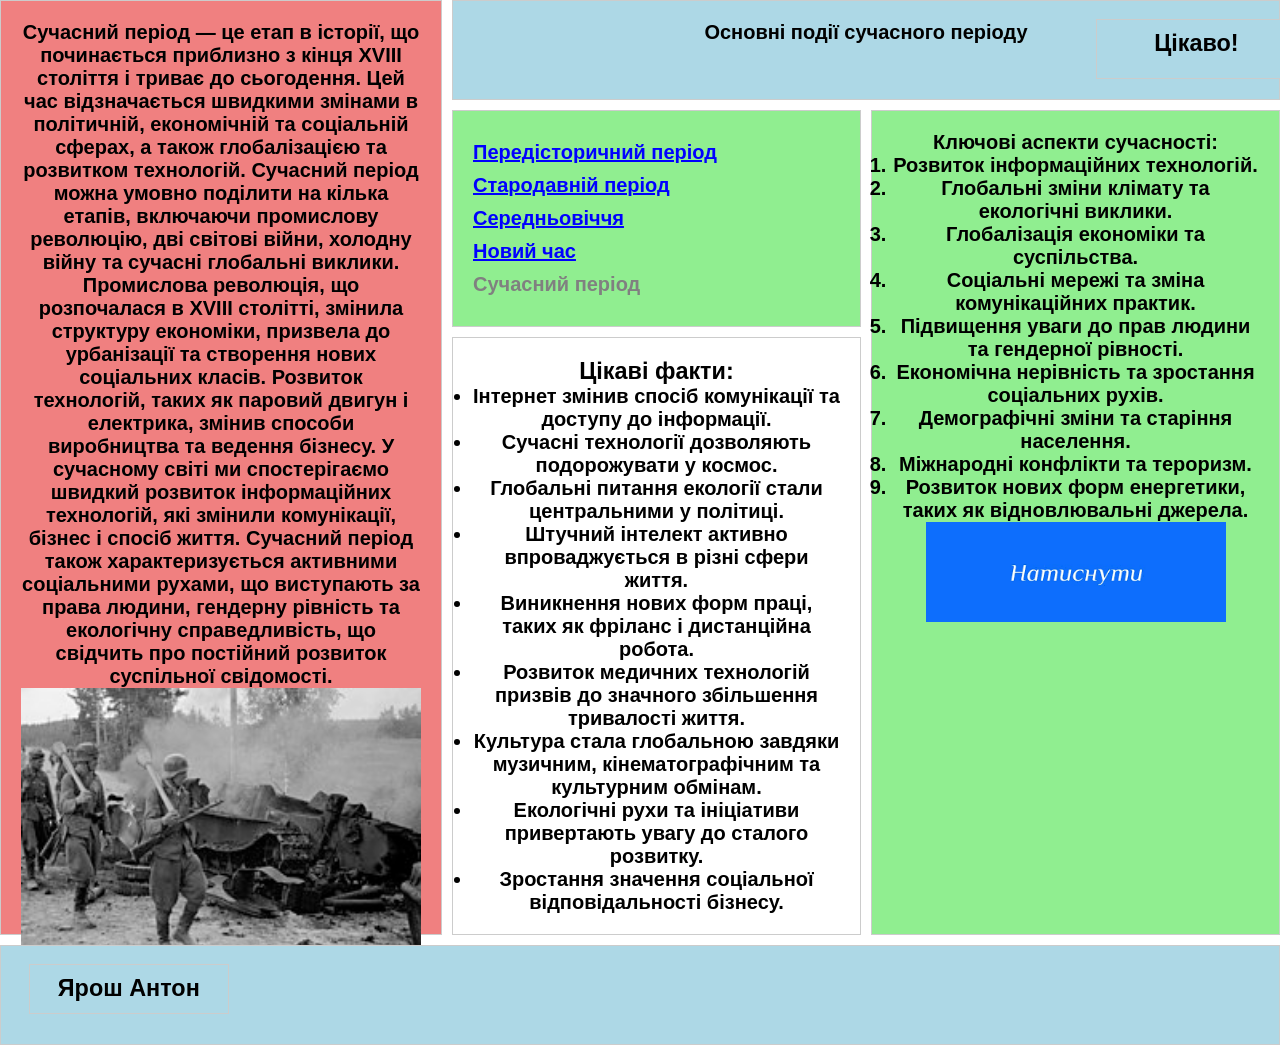
<file: page5.html>
<!DOCTYPE html>
<html lang="uk">
<head>
    <meta charset="UTF-8">
    <meta name="viewport" content="width=device-width, initial-scale=1.0">
    <title>Сучасний період</title>
    <link rel="stylesheet" href="styles.css">
</head>
<body>

    <div class="container">
        <div class="box box1">
            <p>
                Сучасний період — це етап в історії, що починається приблизно з кінця XVIII століття і триває до сьогодення. 
                Цей час відзначається швидкими змінами в політичній, економічній та соціальній сферах, а також глобалізацією та розвитком технологій. 
                Сучасний період можна умовно поділити на кілька етапів, включаючи промислову революцію, дві світові війни, холодну війну та сучасні глобальні виклики.
                Промислова революція, що розпочалася в XVIII столітті, змінила структуру економіки, призвела до урбанізації та створення нових соціальних класів. 
                Розвиток технологій, таких як паровий двигун і електрика, змінив способи виробництва та ведення бізнесу.
                У сучасному світі ми спостерігаємо швидкий розвиток інформаційних технологій, які змінили комунікації, бізнес і спосіб життя. 
                Сучасний період також характеризується активними соціальними рухами, що виступають за права людини, гендерну рівність та екологічну справедливість, 
                що свідчить про постійний розвиток суспільної свідомості.
            </p>
            <img src="history5.jpg" alt="Передісторичний період" width="400" height="300">
        </div>
        <div class="box box2">
            <p>Основні події сучасного періоду</p>
            <div class="inner-box2">
                <h3>Цікаво!</h3>
            </div>
        </div>
        <div class="box box3">
            <nav>
                <ul>
                    <li><a href="main.html">Передісторичний період</a></li>
                    <li><a href="page2.html">Стародавній період</a></li>
                    <li><a href="page3.html">Середньовіччя</a></li>
                    <li><a href="page4.html">Новий час</a></li>
                    <li class="disabled"><a href="#">Сучасний період</a></li>
                </ul>
            </nav>
        </div>
        <div class="box box4">
            <p>Ключові аспекти сучасності:</p>
            <ol>
                <li>Розвиток інформаційних технологій.</li>
                <li>Глобальні зміни клімату та екологічні виклики.</li>
                <li>Глобалізація економіки та суспільства.</li>
                <li>Соціальні мережі та зміна комунікаційних практик.</li>
                <li>Підвищення уваги до прав людини та гендерної рівності.</li>
                <li>Економічна нерівність та зростання соціальних рухів.</li>
                <li>Демографічні зміни та старіння населення.</li>
                <li>Міжнародні конфлікти та тероризм.</li>
                <li>Розвиток нових форм енергетики, таких як відновлювальні джерела.</li>
            </ol>
            
            <img src="ads.png" alt="Реклама передісторії" width="300" height="100" usemap="#admap">
            <map name="admap">
                <area shape="rect" coords="0,0,300,100" href="https://www.youtube.com/watch?v=dQw4w9WgXcQ" alt="Перейдіть за посиланням">
            </map>
        </div>
        <div class="box box5">
            <h3>Цікаві факти:</h3>
            <ul>
                <li>Інтернет змінив спосіб комунікації та доступу до інформації.</li>
                <li>Сучасні технології дозволяють подорожувати у космос.</li>
                <li>Глобальні питання екології стали центральними у політиці.</li>
                <li>Штучний інтелект активно впроваджується в різні сфери життя.</li>
                <li>Виникнення нових форм праці, таких як фріланс і дистанційна робота.</li>
                <li>Розвиток медичних технологій призвів до значного збільшення тривалості життя.</li>
                <li>Культура стала глобальною завдяки музичним, кінематографічним та культурним обмінам.</li>
                <li>Екологічні рухи та ініціативи привертають увагу до сталого розвитку.</li>
                <li>Зростання значення соціальної відповідальності бізнесу.</li>
            </ul>
            
        </div>
        <div class="box box6">
            <div class="inner-box">
                <h3>Ярош Антон</h3>
            </div>
        </div>
    </div>

</body>
</html>
</file>
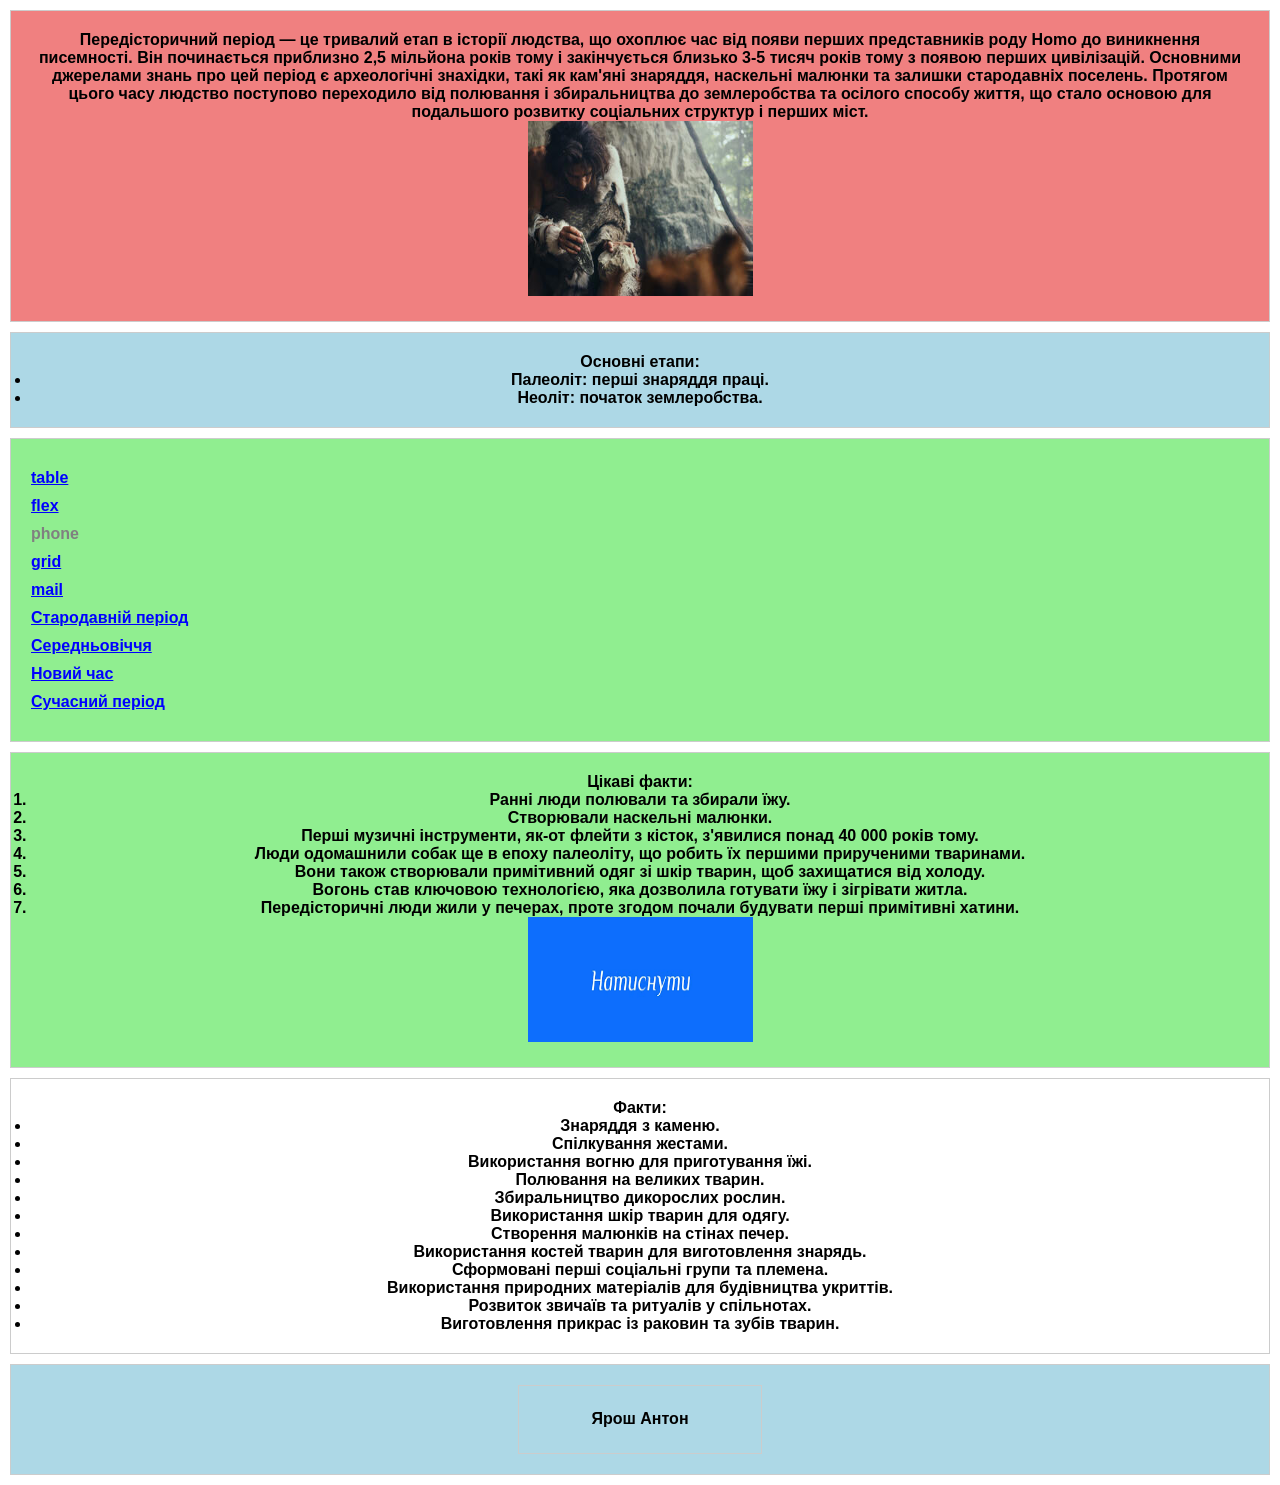
<file: phone.html>
<!DOCTYPE html>
<html lang="uk">
<head>
    <meta charset="UTF-8">
    <meta name="viewport" content="width=device-width, initial-scale=1.0">
    <title>Передісторичний період</title>
    <link rel="stylesheet" href="phone.css">
</head>
<body>
    <div class="container">
        <div class="box box1">
            <p>
                Передісторичний період — це тривалий етап в історії людства, 
                що охоплює час від появи перших представників роду Homo до виникнення писемності. 
                Він починається приблизно 2,5 мільйона років тому і закінчується близько 3-5 тисяч років тому з появою перших цивілізацій. 
                Основними джерелами знань про цей період є археологічні знахідки, такі як кам'яні знаряддя, 
                наскельні малюнки та залишки стародавніх поселень. 
                Протягом цього часу людство поступово переходило від полювання і збиральництва до землеробства та осілого способу життя, 
                що стало основою для подальшого розвитку соціальних структур і перших міст.
            </p>
            <img src="history1.jpg" alt="Передісторичний період" width="400" height="300" class="history-image">
        </div>
        <div class="box box2">
            <p>Основні етапи:</p>
            <ul>
                <li>Палеоліт: перші знаряддя праці.</li>
                <li>Неоліт: початок землеробства.</li>
            </ul>
        </div>
        <div class="box box3">
            <nav>
                <ul>
                    <li><a href="maintable.html">table</a></li>
                    <li><a href="mainflex.html">flex</a></li>
                    <li class="disabled"><a href="#">phone</a></li>
                    <li><a href="main.html">grid</a></li>
                    <li><a href="mailing-list.html">mail</a></li>
                    <li><a href="page2.html">Стародавній період</a></li>
                    <li><a href="page3.html">Середньовіччя</a></li>
                    <li><a href="page4.html">Новий час</a></li>
                    <li><a href="page5.html">Сучасний період</a></li>
                </ul>
            </nav>
        </div>
        <div class="box box4">
            <p>Цікаві факти:</p>
            <ol>
                <li>Ранні люди полювали та збирали їжу.</li>
                <li>Створювали наскельні малюнки.</li>
                <li>Перші музичні інструменти, як-от флейти з кісток, з'явилися понад 40 000 років тому.</li>
                <li>Люди одомашнили собак ще в епоху палеоліту, що робить їх першими прирученими тваринами.</li>   
                <li>Вони також створювали примітивний одяг зі шкір тварин, щоб захищатися від холоду.</li>
                <li>Вогонь став ключовою технологією, яка дозволила готувати їжу і зігрівати житла.</li>
                <li>Передісторичні люди жили у печерах, проте згодом почали будувати перші примітивні хатини.</li>
            </ol>
            <img src="ads.png" alt="Реклама передісторії" width="300" height="100" usemap="#admap" class="ads-image">
            <map name="admap">
                <area shape="rect" coords="0,0,300,100" href="https://www.youtube.com/watch?v=dQw4w9WgXcQ" alt="Перейдіть за посиланням">
            </map>
        </div>
        <div class="box box5">
            <h3>Факти:</h3>
            <ul>
                <li>Знаряддя з каменю.</li>
                <li>Спілкування жестами.</li>
                <li>Використання вогню для приготування їжі.</li>
                <li>Полювання на великих тварин.</li>
                <li>Збиральництво дикорослих рослин.</li>
                <li>Використання шкір тварин для одягу.</li>
                <li>Створення малюнків на стінах печер.</li>
                <li>Використання костей тварин для виготовлення знарядь.</li>
                <li>Сформовані перші соціальні групи та племена.</li>
                <li>Використання природних матеріалів для будівництва укриттів.</li>
                <li>Розвиток звичаїв та ритуалів у спільнотах.</li>
                <li>Виготовлення прикрас із раковин та зубів тварин.</li>
            </ul>

        </div>
        <div class="box box6">
            <div class="inner-box">
                <h3>Ярош Антон</h3>
            </div>
        </div>
    </div>
</body>
</html>
</file>
<file: laba5.css>
* {
    margin: 0;
    padding: 0;
    box-sizing: border-box;
}

body {
    font-family: Arial, sans-serif;
    font-size: 20px; 
    font-weight: bold; 
}

.container {
    display: grid;
    grid-template-areas: 
        "box1 box2 box2"
        "box1 box3 box4"
        "box1 box5 box4"
        "box6 box6 box6";
    grid-template-columns: 33% 33% 33%; 
    grid-template-rows: 20% auto 1fr 20%; 
    height: 100vh;
    gap: 0.5%; 
}

.box {
    padding: 20px;
    border: 2px solid black;
    text-align: center;
}

.box1 { grid-area: box1; background-color: lightcoral; }
.box2 { 
    grid-area: box2; 
    background-color: lightblue; 
    position: relative;
}
.box3 { 
    grid-area: box3; 
    background-color: lightgreen; 
    text-align: left;
}
.box4 { grid-area: box4; background-color: lightgreen; }
.box5 { grid-area: box5; background-color: white; }
.box6 { 
    grid-area: box6; 
    background-color: lightblue; 
    position: relative; 
}

.inner-box {
    background-color: lightblue;
    border: 1px solid #ccc;
    padding: 2%; 
    width: 20%; 
    height: 85%; 
    position: absolute;
    bottom: 5%; 
    left: 10%;
    transform: translateX(-50%); 
}


.inner-box2 {
    background-color: lightblue;
    border: 1px solid #ccc;
    padding: 10px;
    width: 200px;
    height: 60px;
    position: absolute;
    bottom: 20px;
    left: 90%;
    transform: translateX(-50%);
}

nav ul {
    list-style-type: none;
    padding: 0;
}

nav ul li {
    margin: 10px 0;
}

nav ul li a {
    text-decoration: underline; 
    color: blue; 
    font-weight: bold;
}

nav ul li a:hover {
    color: darkblue; 
}

.disabled a {
    color: gray; 
    pointer-events: none;
    text-decoration: none; 
}

/* Стилі для модального вікна */
.modal {
    display: none;
    position: fixed;
    z-index: 1;
    left: 0;
    top: 0;
    width: 100%;
    height: 100%;
    background-color: rgba(0, 0, 0, 0.4);
    justify-content: center;
    align-items: center;
}

.modal-content {
    background-color: #fefefe;
    padding: 20px;
    border: 1px solid #888;
    width: 300px;
    text-align: center;
}

.modal button {
    padding: 10px;
    margin: 5px;
    cursor: pointer;
}


@media ((min-width: 345px) and (max-width: 768px)) {
    .container {
        display: flex;
        flex-direction: column;
        gap: 10px;
        height: auto;
        padding: 10px;
    }

    .inner-box, .inner-box2 {
        position: static; 
        transform: none; 
        margin: 0 auto; 
    }


    .box {
        width: 100%;
    }

    h2, h3, li, p {
        font-size: 0.75em;
    }

    .history-image {
        height: 100px;
        width: 150px;
    }

    .ads-image {
        height: 100px;
        width: 200px;
    }
}

@media ((min-width: 768px) and (max-width: 1300px)) {
    .container {
        display: flex;
        flex-direction: column;
        gap: 10px;
        height: auto;
        padding: 10px;
    }

    .inner-box, .inner-box2 {
        position: static; 
        transform: none; 
        margin: 0 auto; 
    }

    .box {
        width: 100%;
    }

    h2, h3, li, p {
        font-size: 0.8em;
    }

    .history-image {
        height: 175px;
        width: 225px;
    }

    .ads-image {
        height: 125px;
        width: 225px;
    }
}

@media ((max-width: 345px)) {
    .container {
        display: flex;
        flex-direction: column;
        gap: 10px;
        height: auto;
        padding: 10px;
    }

    .inner-box, .inner-box2 {
        position: static; 
        transform: none; 
        margin: 0 auto; 
    }

    .box {
        width: 100%;
    }

    h2, h3, li, p {
        font-size: 0.75em;
    }

    .history-image {
        height: 75px;
        width: 125px;
    }

    .ads-image {
        height: 75px;
        width: 175px;
    }
}
</file>
<file: styles.css>
* {
    margin: 0;
    padding: 0;
    box-sizing: border-box;
}

body {
    font-family: Arial, sans-serif;
    font-size: 20px; 
    font-weight: bold; 
}

.container {
    display: grid;
    grid-template-areas: 
        "box1 box2 box2"
        "box1 box3 box4"
        "box1 box5 box4"
        "box6 box6 box6";
    grid-template-columns: 1fr 1fr 1fr;
    grid-template-rows: 100px auto 1fr 100px;
    height: 100vh;
    gap: 10px;
}

.box {
    padding: 20px;
    border: 1px solid #ccc;
    text-align: center;
}

.box1 { grid-area: box1; background-color: lightcoral; }
.box2 { 
    grid-area: box2; 
    background-color: lightblue; 
    position: relative;
}
.box3 { 
    grid-area: box3; 
    background-color: lightgreen; 
    text-align: left;
}
.box4 { grid-area: box4; background-color: lightgreen; }
.box5 { grid-area: box5; background-color: white; }
.box6 { 
    grid-area: box6; 
    background-color: lightblue; 
    position: relative; 
}

.inner-box {
    background-color: lightblue;
    border: 1px solid #ccc;
    padding: 10px;
    width: 200px;
    height: 50px;
    position: absolute;
    bottom: 30px;
    left: 10%;
    transform: translateX(-50%);
}

.inner-box2 {
    background-color: lightblue;
    border: 1px solid #ccc;
    padding: 10px;
    width: 200px;
    height: 60px;
    position: absolute;
    bottom: 20px;
    left: 90%;
    transform: translateX(-50%);
}

nav ul {
    list-style-type: none;
    padding: 0;
}

nav ul li {
    margin: 10px 0;
}

nav ul li a {
    text-decoration: underline; 
    color: blue; 
    font-weight: bold;
}

nav ul li a:hover {
    color: darkblue; 
}

.disabled a {
    color: gray; 
    pointer-events: none;
    text-decoration: none; 
}
</file>
<file: flex.css>
* {
    margin: 0;
    padding: 0;
    box-sizing: border-box;
  }
  
  body {
      font-family: Arial, sans-serif;
      font-size: 20px;
      font-weight: bold;
      height: 100vh;
      display: flex;
      flex-direction: column;
  }
  
  .container {
      display: flex;
      flex-direction: column;
      height: 100%;
  }
  
  .center {
      height: 90%;
      width: 100%;
      justify-content: center;
      display: flex;
      flex-direction: row;
  }
  
  .center-right {
      display: flex;
      flex-direction: column;
      height: 100%;
      width: 67%;
  }
  
  .center-right-top {
      display: flex;
      flex: 1;
      width: 100%;
  }
  
  .center-right-right {
      display: flex;
      height: 100%;
      width: 25%; 
  }
  
  .center-left {
      display: flex;
      background-color: lightcoral;
      height: 100%;
      width: 33%;
  }
  
  .center-right-center {
      display: flex;
      flex-direction: column;
      height: 50%;
      width: 50%;
  }
  
  .center-right-top {
      display: flex;
      background-color: lightblue;
      height: 11%;
      justify-content: center;

  }
  
  .center-right-center-top {
      display: flex;
      background-color: lightgreen;
      height: 65%;
  }
  
  .center-right-right {
      display: flex;
      background-color: lightgreen;
      width: 50%;
  }
  
  .center-right-center-bottom {
      display: flex;
      background-color: white;
      height: 35%;
  }
  
  .bottom {
      display: flex;
      background-color: lightblue;
      height: 10%;
      position: relative;
  }
  
  .center-right-main {
      display: flex;
      flex-direction: row;
      height: 89%;
  }

  .box {
    padding: 20px;
    border: 1px solid #ccc;
    text-align: center;
}

.disabled a {
    color: gray; 
    pointer-events: none;
    text-decoration: none; 
}
</file>
<file: table.css>
* {
    margin: 0;
    padding: 0;
    box-sizing: border-box;
}

body {
    font-family: Arial, sans-serif;
    font-size: 20px;
    font-weight: bold;
}

.container {
    width: 100%;
    margin: auto;
}

h1 {
    text-align: center;
    margin-bottom: 20px;
}

table {
    width: 100%;
    border-collapse: collapse;
}

td {
    vertical-align: top;
    padding: 10px;
}

.left-column {
    width: 33%;
    background-color: lightcoral;
}

.right-column {
    width: 67%;
}

.center-right-top {
    background-color: lightblue;
}

.center-right-center {
    width: 50%;
}

.center-right-center-top {
    background-color: lightgreen;
}

.center-right-right {
    background-color: lightgreen;
    width: 50%;
}

.bottom {
    background-color: lightblue;
    text-align: center;
    padding: 10px;
    border-top: none;
}

.box {
    padding: 20px;
    border: 1px solid #ccc;
    text-align: center;
}

.disabled a {
    color: gray; 
    pointer-events: none;
    text-decoration: none; 
}
</file>
<file: phone.css>
* {
    margin: 0;
    padding: 0;
    box-sizing: border-box;
}

body {
    font-family: Arial, sans-serif;
    font-size: 20px; 
    font-weight: bold; 
}

.container {
    display: grid;
    grid-template-areas: 
        "box1 box2 box2"
        "box1 box3 box4"
        "box1 box5 box4"
        "box6 box6 box6";
    grid-template-columns: 33% 33% 33%; 
    grid-template-rows: 20% auto 1fr 20%; 
    height: 100vh;
    gap: 0.5%; 
}

.box {
    padding: 20px;
    border: 1px solid #ccc;
    text-align: center;
}

.box1 { grid-area: box1; background-color: lightcoral; }
.box2 { 
    grid-area: box2; 
    background-color: lightblue; 
    position: relative;
}
.box3 { 
    grid-area: box3; 
    background-color: lightgreen; 
    text-align: left;
}
.box4 { grid-area: box4; background-color: lightgreen; }
.box5 { grid-area: box5; background-color: white; }
.box6 { 
    grid-area: box6; 
    background-color: lightblue; 
    position: relative; 
}

.inner-box {
    background-color: lightblue;
    border: 1px solid #ccc;
    padding: 2%; 
    width: 20%; 
    height: 85%; 
    position: absolute;
    bottom: 5%; 
    left: 10%;
    transform: translateX(-50%); 
}


.inner-box2 {
    background-color: lightblue;
    border: 1px solid #ccc;
    padding: 10px;
    width: 200px;
    height: 60px;
    position: absolute;
    bottom: 20px;
    left: 90%;
    transform: translateX(-50%);
}

nav ul {
    list-style-type: none;
    padding: 0;
}

nav ul li {
    margin: 10px 0;
}

nav ul li a {
    text-decoration: underline; 
    color: blue; 
    font-weight: bold;
}

nav ul li a:hover {
    color: darkblue; 
}

.disabled a {
    color: gray; 
    pointer-events: none;
    text-decoration: none; 
}

@media ((min-width: 345px) and (max-width: 768px)) {
    .container {
        display: flex;
        flex-direction: column;
        gap: 10px;
        height: auto;
        padding: 10px;
    }

    .inner-box, .inner-box2 {
        position: static; 
        transform: none; 
        margin: 0 auto; 
    }


    .box {
        width: 100%;
    }

    h2, h3, li, p {
        font-size: 0.75em;
    }

    .history-image {
        height: 100px;
        width: 150px;
    }

    .ads-image {
        height: 100px;
        width: 200px;
    }
}

@media ((min-width: 768px) and (max-width: 1300px)) {
    .container {
        display: flex;
        flex-direction: column;
        gap: 10px;
        height: auto;
        padding: 10px;
    }

    .inner-box, .inner-box2 {
        position: static; 
        transform: none; 
        margin: 0 auto; 
    }

    .box {
        width: 100%;
    }

    h2, h3, li, p {
        font-size: 0.8em;
    }

    .history-image {
        height: 175px;
        width: 225px;
    }

    .ads-image {
        height: 125px;
        width: 225px;
    }
}

@media ((max-width: 345px)) {
    .container {
        display: flex;
        flex-direction: column;
        gap: 10px;
        height: auto;
        padding: 10px;
    }

    .inner-box, .inner-box2 {
        position: static; 
        transform: none; 
        margin: 0 auto; 
    }

    .box {
        width: 100%;
    }

    h2, h3, li, p {
        font-size: 0.75em;
    }

    .history-image {
        height: 75px;
        width: 125px;
    }

    .ads-image {
        height: 75px;
        width: 175px;
    }
}
</file>
